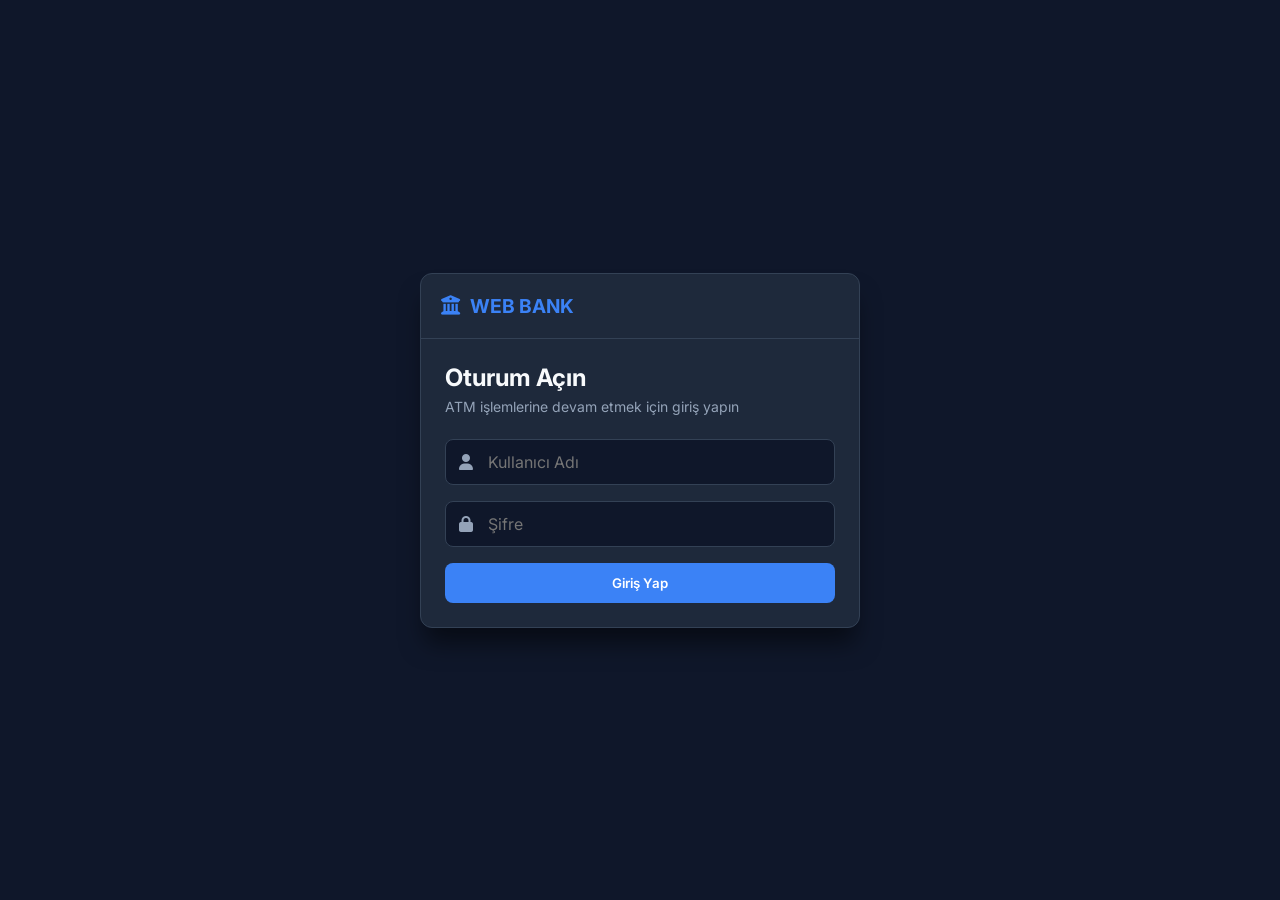
<file: src/main/resources/static/index.html>
<!DOCTYPE html>
<html lang="tr">
<head>
    <meta charset="UTF-8">
    <meta name="viewport" content="width=device-width, initial-scale=1.0">
    <title>Web ATM - Bankacılık İşlemleri</title>
    <!-- Google Fonts & FontAwesome İkonları -->
    <link href="https://fonts.googleapis.com/css2?family=Inter:wght@300;400;500;600;700&display=swap" rel="stylesheet">
    <link rel="stylesheet" href="https://cdnjs.cloudflare.com/ajax/libs/font-awesome/6.4.0/css/all.min.css">
    <link rel="stylesheet" href="style.css">
</head>
<body>

    <div class="atm-container">
        <!-- ATM Header -->
        <header class="atm-header">
            <div class="brand">
                <i class="fa-solid fa-building-columns"></i>
                <span>WEB BANK</span>
            </div>
            <div id="user-info" class="user-info hidden">
                <span id="user-name-display">Hoş geldiniz</span>
                <button id="logout-btn" class="btn-logout" title="Çıkış Yap">
                    <i class="fa-solid fa-power-off"></i>
                </button>
            </div>
        </header>

        <!-- Dynamic Content Area (SPA Screens) -->
        <main class="atm-body">

            <!-- 1. VIEW: LOGIN PAGE -->
            <section id="view-login" class="view">
                <h2>Oturum Açın</h2>
                <p class="subtitle">ATM işlemlerine devam etmek için giriş yapın</p>
                
                <form id="login-form">
                    <div class="input-group">
                        <i class="fa-solid fa-user"></i>
                        <input type="text" id="username" placeholder="Kullanıcı Adı" required autocomplete="off">
                    </div>
                    <div class="input-group">
                        <i class="fa-solid fa-lock"></i>
                        <input type="password" id="password" placeholder="Şifre" required>
                    </div>
                    <button type="submit" class="btn btn-primary btn-block">Giriş Yap</button>
                </form>
            </section>

            <!-- 2. VIEW: DASHBOARD (ANA MENÜ) -->
            <section id="view-dashboard" class="view hidden">
                <div class="balance-card">
                    <span class="label">Mevcut Bakiye</span>
                    <div class="amount" id="account-balance">₺0.00</div>
                </div>

                <div class="action-grid">
                    <button class="action-card" onclick="app.navigateTo('view-deposit')">
                        <i class="fa-solid fa-circle-arrow-down"></i>
                        <span>Para Yatır</span>
                    </button>
                    <button class="action-card" onclick="app.navigateTo('view-withdraw')">
                        <i class="fa-solid fa-circle-arrow-up"></i>
                        <span>Para Çek</span>
                    </button>
                    <button class="action-card" onclick="app.navigateTo('view-transfer')">
                        <i class="fa-solid fa-money-bill-transfer"></i>
                        <span>Havale / EFT</span>
                    </button>
                    <button class="action-card" onclick="app.navigateTo('view-transactions')">
                        <i class="fa-solid fa-receipt"></i>
                        <span>Son İşlemler</span>
                    </button>
                </div>
            </section>

            <!-- 3. VIEW: PARA ÇEKME -->
            <section id="view-withdraw" class="view hidden">
                <button class="btn-back" onclick="app.navigateTo('view-dashboard')">
                    <i class="fa-solid fa-arrow-left"></i> Geri
                </button>
                <h2>Para Çekme</h2>
                <form id="withdraw-form">
                    <div class="input-group">
                        <i class="fa-solid fa-turkish-lira-sign"></i>
                        <input type="number" id="withdraw-amount" min="10" step="10" placeholder="Çekilecek Tutar" required>
                    </div>
                    <button type="submit" class="btn btn-primary btn-block">Onayla ve Çek</button>
                </form>
            </section>

            <!-- 4. VIEW: PARA YATIRMA -->
            <section id="view-deposit" class="view hidden">
                <button class="btn-back" onclick="app.navigateTo('view-dashboard')">
                    <i class="fa-solid fa-arrow-left"></i> Geri
                </button>
                <h2>Para Yatırma</h2>
                <form id="deposit-form">
                    <div class="input-group">
                        <i class="fa-solid fa-turkish-lira-sign"></i>
                        <input type="number" id="deposit-amount" min="10" step="10" placeholder="Yatırılacak Tutar" required>
                    </div>
                    <button type="submit" class="btn btn-primary btn-block">Onayla ve Yatır</button>
                </form>
            </section>

        </main>

        <!-- Message/Notification Toast -->
        <div id="toast-message" class="toast hidden"></div>
    </div>

    <script src="app.js"></script>
</body>
</html>
</file>
<file: src/main/resources/static/style.css>
:root {
    --bg-color: #0f172a;
    --card-bg: #1e293b;
    --primary: #3b82f6;
    --primary-hover: #2563eb;
    --text-main: #f8fafc;
    --text-muted: #94a3b8;
    --danger: #ef4444;
    --success: #10b981;
    --border-color: #334155;
    --radius: 12px;
}

* {
    margin: 0;
    padding: 0;
    box-sizing: border-box;
    font-family: 'Inter', sans-serif;
}

body {
    background-color: var(--bg-color);
    color: var(--text-main);
    display: flex;
    justify-content: center;
    align-items: center;
    min-height: 100vh;
}

.atm-container {
    width: 100%;
    max-width: 440px;
    background-color: var(--card-bg);
    border: 1px solid var(--border-color);
    border-radius: var(--radius);
    box-shadow: 0 20px 25px -5px rgba(0, 0, 0, 0.5);
    overflow: hidden;
    position: relative;
}

/* Header */
.atm-header {
    display: flex;
    justify-content: space-between;
    align-items: center;
    padding: 20px;
    border-bottom: 1px solid var(--border-color);
}

.brand {
    font-weight: 700;
    font-size: 1.2rem;
    color: var(--primary);
    display: flex;
    align-items: center;
    gap: 10px;
}

.user-info {
    display: flex;
    align-items: center;
    gap: 12px;
    font-size: 0.9rem;
}

.btn-logout {
    background: none;
    border: none;
    color: var(--danger);
    cursor: pointer;
    font-size: 1.1rem;
}

/* Body & Views */
.atm-body {
    padding: 24px;
}

.view h2 {
    font-size: 1.5rem;
    margin-bottom: 6px;
}

.subtitle {
    color: var(--text-muted);
    font-size: 0.875rem;
    margin-bottom: 24px;
}

.hidden {
    display: none !important;
}

/* Forms & Inputs */
.input-group {
    position: relative;
    margin-bottom: 16px;
}

.input-group i {
    position: absolute;
    left: 14px;
    top: 50%;
    transform: translateY(-50%);
    color: var(--text-muted);
}

.input-group input {
    width: 100%;
    padding: 12px 14px 12px 42px;
    background-color: var(--bg-color);
    border: 1px solid var(--border-color);
    border-radius: 8px;
    color: var(--text-main);
    font-size: 1rem;
    outline: none;
}

.input-group input:focus {
    border-color: var(--primary);
}

.btn {
    padding: 12px;
    border-radius: 8px;
    border: none;
    font-weight: 600;
    cursor: pointer;
    transition: background 0.2s;
}

.btn-primary {
    background-color: var(--primary);
    color: white;
}

.btn-primary:hover {
    background-color: var(--primary-hover);
}

.btn-block {
    width: 100%;
}

.btn-back {
    background: none;
    border: none;
    color: var(--text-muted);
    cursor: pointer;
    margin-bottom: 16px;
    font-size: 0.9rem;
}

/* Dashboard Balance */
.balance-card {
    background: linear-gradient(135deg, #2563eb, #1d4ed8);
    padding: 20px;
    border-radius: var(--radius);
    text-align: center;
    margin-bottom: 24px;
}

.balance-card .label {
    font-size: 0.85rem;
    opacity: 0.8;
}

.balance-card .amount {
    font-size: 2rem;
    font-weight: 700;
    margin-top: 4px;
}

/* Actions Grid */
.action-grid {
    display: grid;
    grid-template-columns: 1fr 1fr;
    gap: 12px;
}

.action-card {
    background-color: var(--bg-color);
    border: 1px solid var(--border-color);
    padding: 16px;
    border-radius: 8px;
    color: var(--text-main);
    display: flex;
    flex-direction: column;
    align-items: center;
    gap: 10px;
    cursor: pointer;
    transition: transform 0.1s, border-color 0.2s;
}

.action-card:hover {
    border-color: var(--primary);
    transform: translateY(-2px);
}

.action-card i {
    font-size: 1.5rem;
    color: var(--primary);
}

/* Notification Toast */
.toast {
    position: absolute;
    bottom: 12px;
    left: 50%;
    transform: translateX(-50%);
    padding: 10px 16px;
    border-radius: 6px;
    font-size: 0.85rem;
    color: white;
    background-color: var(--danger);
}
.toast.success { background-color: var(--success); }
</file>
